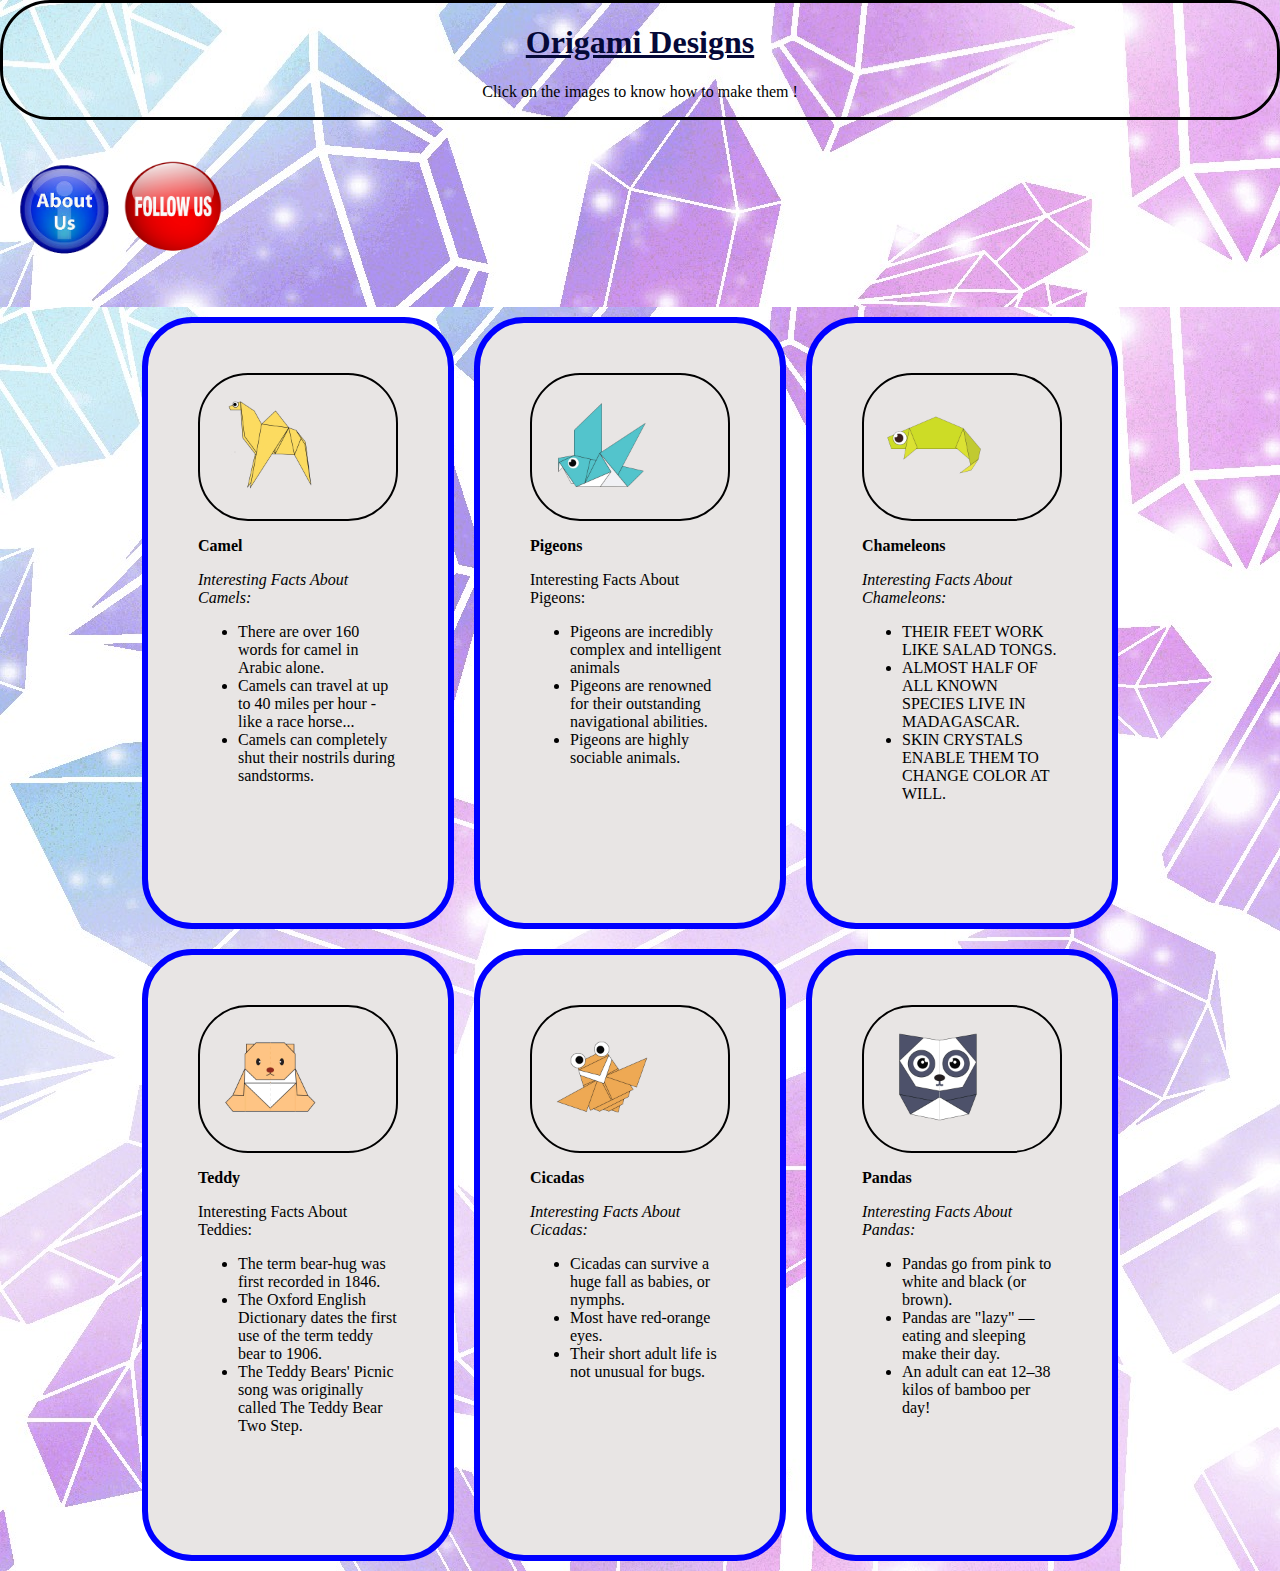
<file: index.html>
<!DOCTYPE html>
<html>

<head>
  <title>Origami Designs</title>
 
  <link rel="stylesheet"
    type="text/css"
    href="style.css"/>
</head>

<body style="background-color: #F0F8FF;">

  <div class="head">
    <font color = #050938>
      <h1><b><u><center>
        Origami Designs
      </center></u></b></h1>
    </font>
    <center><p>Click on the images to know how to make them !</p></center>
  </div>

  <div class="menu">
    <h2> <a href="about.html"><b><img src="about.png" width=100 height=100></b></a>
    <a href="followus.html"><b><img src="follow.png" width=100 height=100></b></a></h2>
  </div>

  <div class="grid">
    <div class="origami">
      <div class="img">
      <a href="http://origami.me/camel" target="_blank"><img src="camel.png" width=100 height=100></a>
    </div>
    <div class="para">
      <p><b>
       Camel</b></p>
    </div>
      <p><i>Interesting Facts About Camels:</i></p>
      <ul>
        <li> There are over 160 words for camel in Arabic alone.<br></li>
          <li> Camels can travel at up to 40 miles per hour - like a race horse...<br></li>
          <li>Camels can completely shut their nostrils during sandstorms.</li>
      </ul>
    </div>

    <div class="origami">
      <div class="img">
      <a href="http://origami.me/pigeon" target="_blank"><img src="pigeon.png" width=100 height=100></a>
    </div>
    <div class="para">
      <p><b>
       Pigeons</b></p>
    </div>
      <p>Interesting Facts About Pigeons:</p>
      <ul>
        <li>Pigeons are incredibly complex and intelligent animals</li>
        <li>Pigeons are renowned for their outstanding navigational abilities.</li>
        <li>Pigeons are highly sociable animals.</li>
      </ul>
    </div>

    <div class="origami">
      <div class="img">
      <a href="http://origami.me/chameleon" target="_blank"><img src="chameleon.png" width=100
          height=100></a>
        </div>
        <div class="para">
          <p><b>
           Chameleons</b></p>
        </div>
      <p><i>Interesting Facts About Chameleons:</i></p>
      <ul>
        <li> THEIR FEET WORK LIKE SALAD TONGS.<br></li>
      <li> ALMOST HALF OF ALL KNOWN SPECIES LIVE IN MADAGASCAR.<br></li>
        <li>SKIN CRYSTALS ENABLE THEM TO CHANGE COLOR AT WILL.</li>
      </ul>
    </div>

    <div class="origami">
      <div class="img">
      <a href="http://origami.me/teddy-bear" target="_blank"><img src="teddy.png" width=100 height=100></a>
    </div>
    <div class="para">
      <p><b>
       Teddy</b></p>
    </div>
      <p>Interesting Facts About Teddies:</p>
      <ul>
        <li> The term bear-hug was first recorded in 1846.<br></li>
      <li> The Oxford English Dictionary dates the first use of the term teddy bear to 1906.<br></li>
        <li>The Teddy Bears' Picnic song was originally called The Teddy Bear Two Step.</li>
      </ul>
    </div>

    <div class="origami">
      <div class="img">
      <a href="http://origami.me/flying-cicada" target="_blank"><img src="cicada.png" width=100
          height=100></a>
        </div>
        <div class="para">
          <p><b>
           Cicadas</b></p>
        </div>
      <p><i>Interesting Facts About Cicadas:</i></p>
      <ul>
        <li> Cicadas can survive a huge fall as babies, or nymphs.<br></li>
      <li> Most have red-orange eyes.<br></li>
        <li>Their short adult life is not unusual for bugs.</li>
      </ul>
    </div>
    <div class="origami">
      <div class="img">
      <a href="http://origami.me/panda" target="_blank"><img src="panda.png" width=100 height=100></a>
    </div>
    <div class="para">
      <p><b>
       Pandas</b></p>
    </div>
      <p><i>Interesting Facts About Pandas:</i></p>
      <ul>
        <li> Pandas go from pink to white and black (or brown).<br></li>
      <li> Pandas are "lazy" — eating and sleeping make their day.<br></li>
        <li>An adult can eat 12–38 kilos of bamboo per day!</li>
      </ul>
    </div>
    
    
  </div>

</body>

</html>
</file>
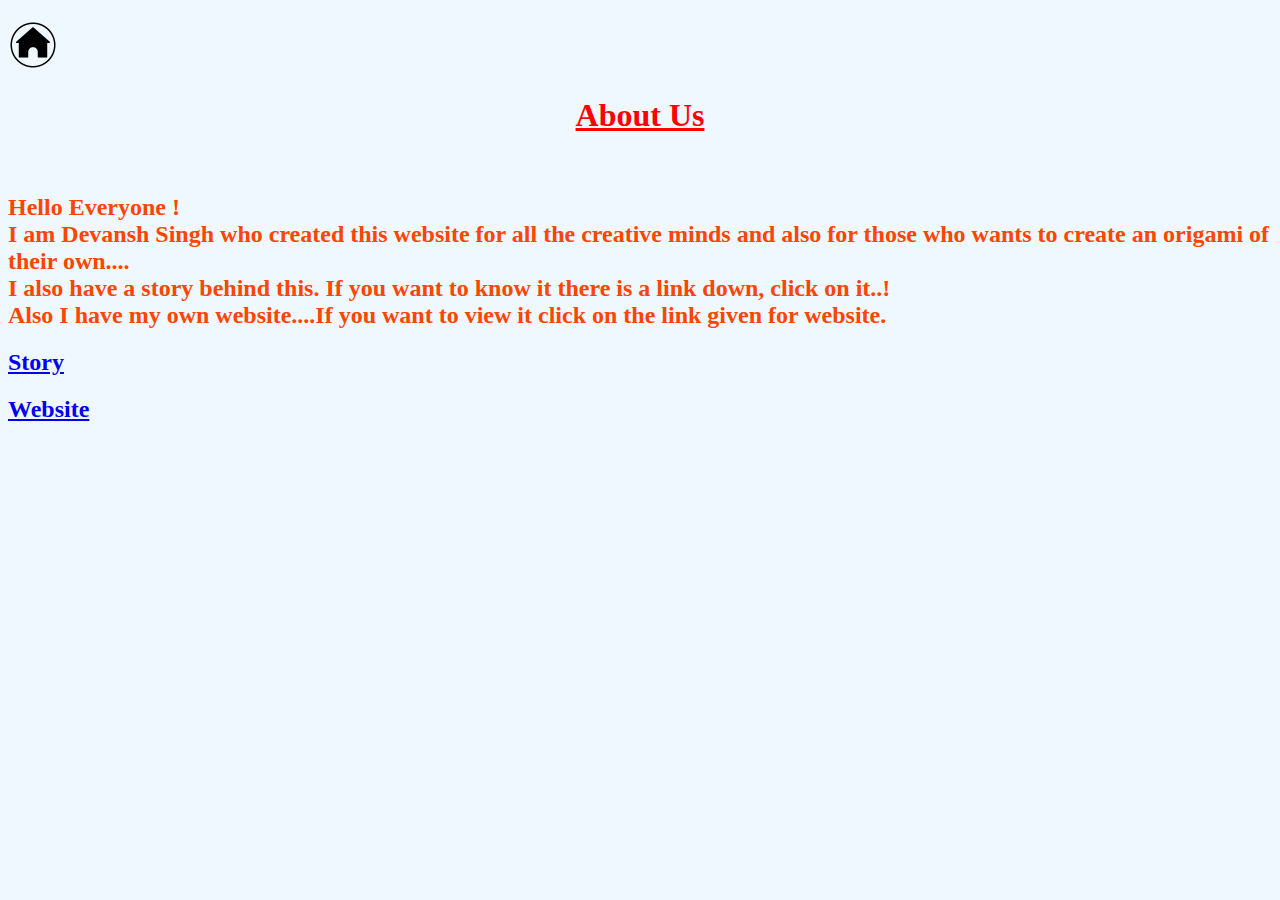
<file: about.html>
<!DOCTYPE html>
<html>
  <head>
    <title>
      Origami designs
    </title>
    <style>
      h1 {
        color:red;
      }
      h2 {
        color:orangered;
      }
     
    </style>
  </head>
  <body bgcolor="#F0F8FF">
    <h2> <a href="index.html"><img src="home.png" width=50 height=50></a><br></h2>
    <h1><b><u><center>About Us</center></u></b></h1><br>

    <h2>
    Hello Everyone !<br>
    I am Devansh Singh who created this website for all the creative minds and also for those 
    who wants to create an origami of their own....<br>
    I also have a story behind this. If you want to know it there is a link down, click on it..!<br>
    Also I have my own website....If you want to view it click on the link given for website.
    </h2>
   
   <div class="ll">
   <h2> <a href="story.html">Story</a><br></h2></div>
   <h2> <a href="https://code.whitehatjr.com/s/login/">Website</a><br></h2>

  </body>
</html>
</file>
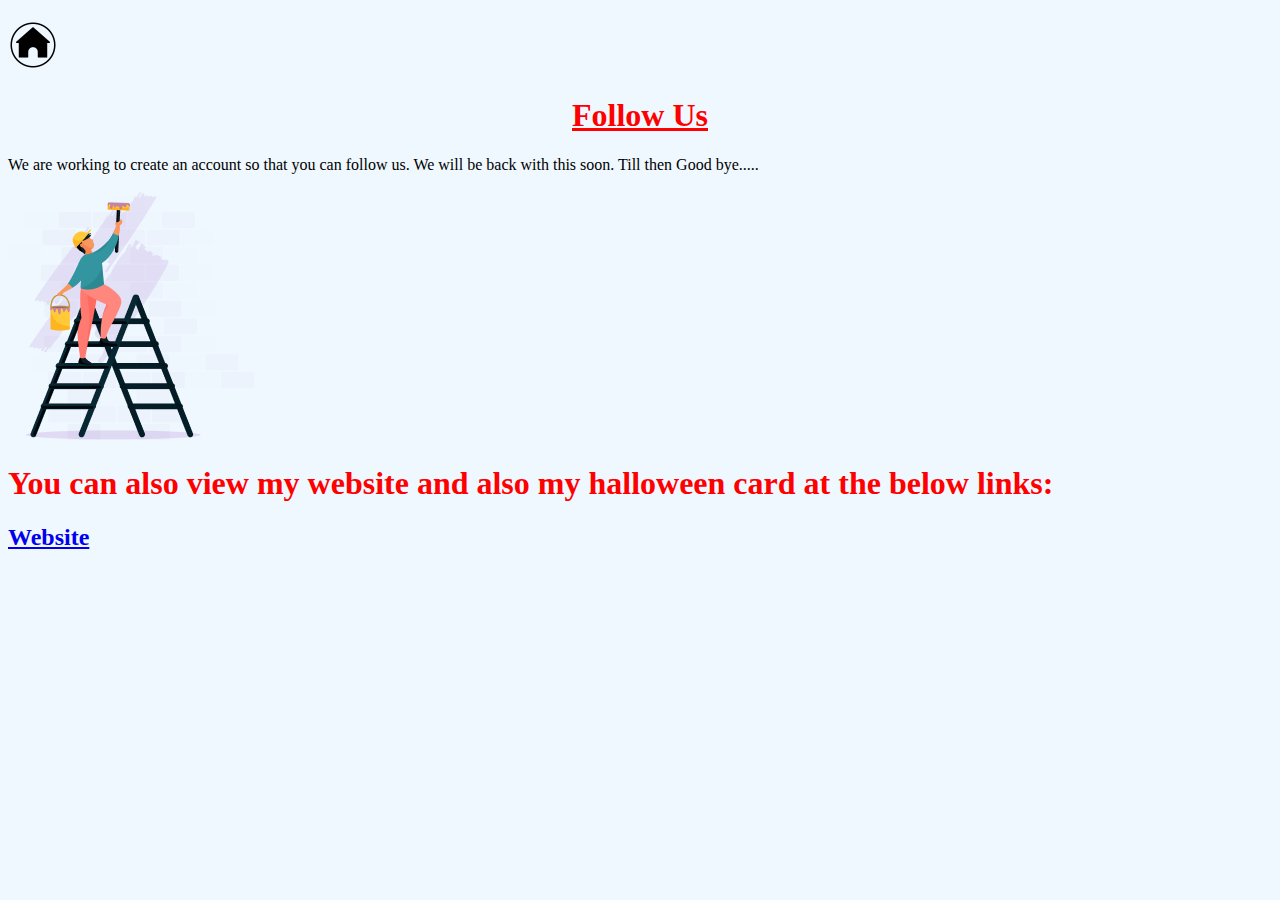
<file: followus.html>
<!DOCTYPE html>
<html>
  <head>
    <title>
      Origami designs
    </title>
    <style>
      h1 {
        color:red;
      }
     
    </style>
  </head>
  <body bgcolor="#F0F8FF">
    <h2> <a href="index.html"><img src="home.png" width=50 height=50></a><br></h2>
    <h1><b><u><center>Follow Us</center></u></b></h1>
   We are working to create an account so that you can follow us. We will be back with this soon.
   Till then Good bye.....<br><br>

   <img src="construction.png">
   <h1>You can also view my website and also my halloween card at the below links: </h1>
   <h2> <a href="https://code.whitehatjr.com/s/login">Website</a><br></h2>

   
  </body>
</html>
</file>
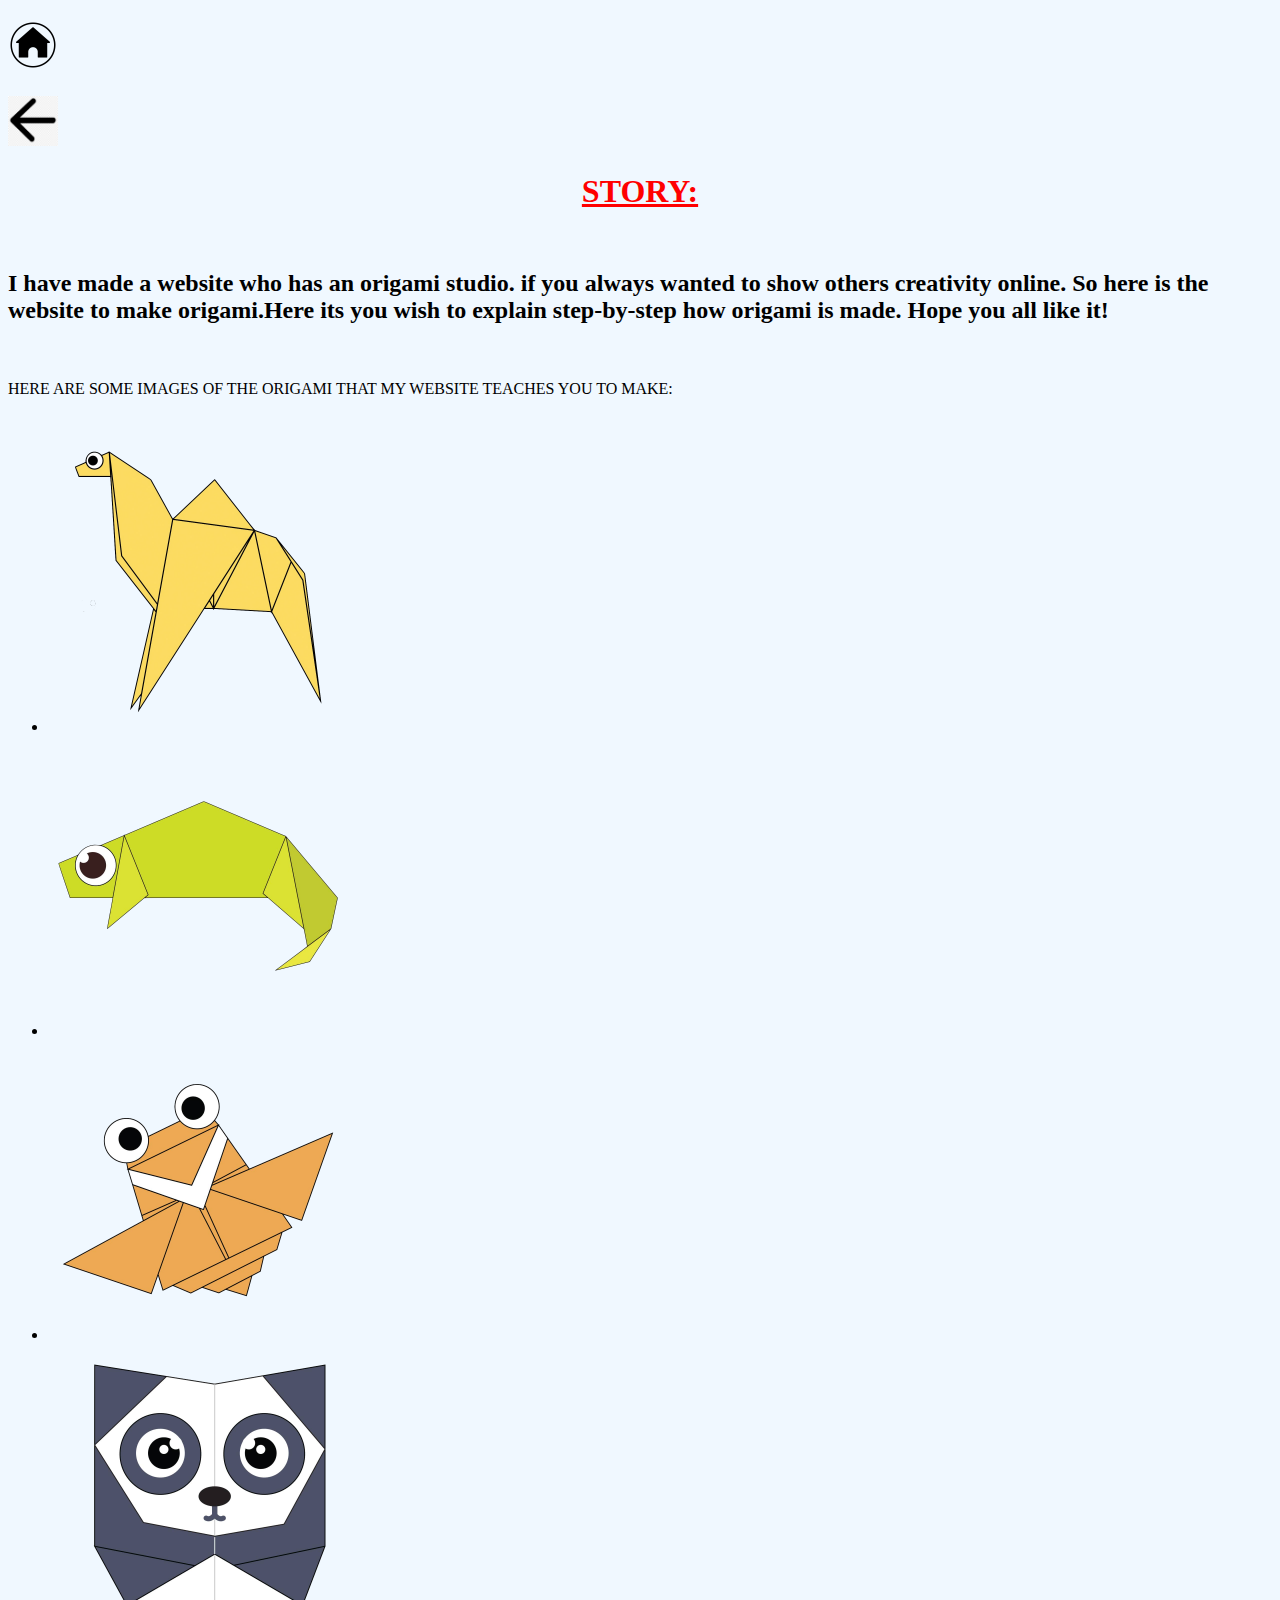
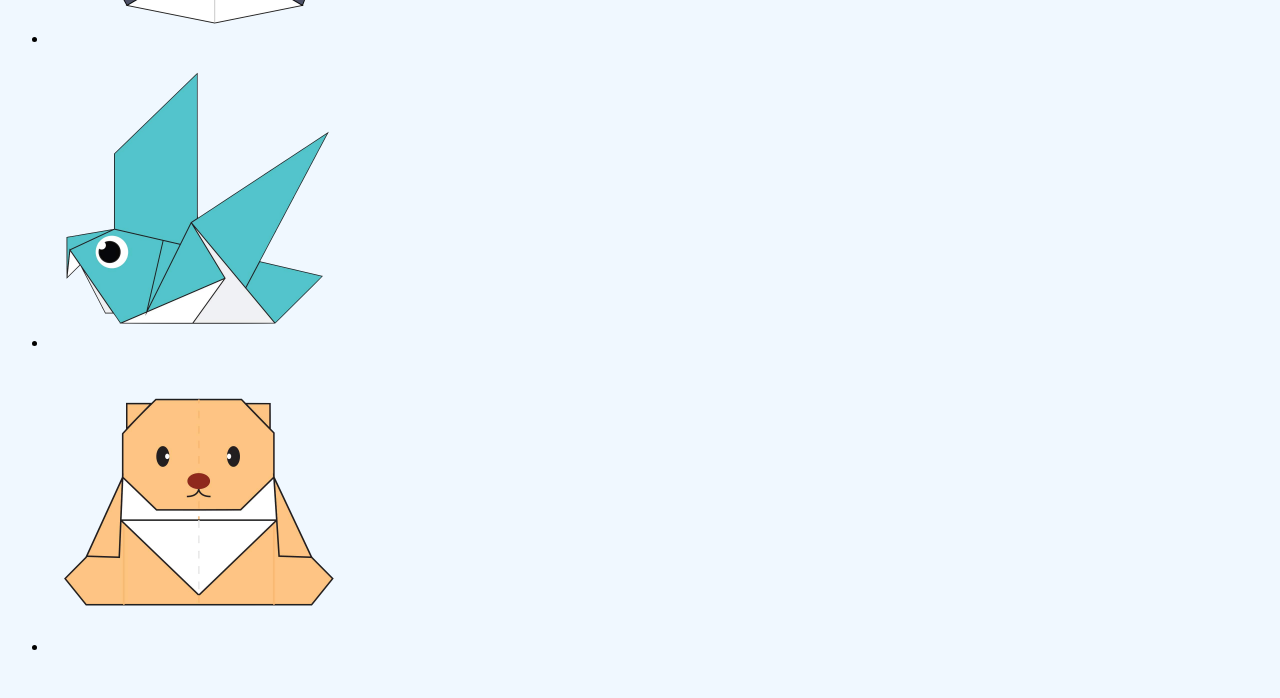
<file: story.html>
<!DOCTYPE html>
<html>
  <head>
    <title>
      Origami designs
    </title>
    <style>
      h1 {
        color:red;
      }
    
     
    </style>
  </head>
  <body bgcolor="#F0F8FF">
    <h2> <a href="index.html"><img src="home.png" width=50 height=50></a><br></h2>
    <h2> <a href="about.html"><img src="back.png" width=50 height=50></a><br></h2>
    <h1><b><u><center>STORY:</center></u></b></h1><br>
    <h2>I have made a website who has an origami studio. if you always wanted to show others creativity online.
      So here is the website to make origami.Here its you wish to explain step-by-step how origami is made. 
      Hope you all like it!</h2>
      <br><br>
      HERE ARE SOME IMAGES OF THE ORIGAMI THAT MY WEBSITE TEACHES YOU TO MAKE:<br><br>
      <ul>
    <li> <img src="camel.png" width=300 height=300/><br></li>
     <li><img src="chameleon.png" width=300 height=300/><br></li>
     <li><img src="cicada.png" width=300 height=300/><br></li>
     <li><img src="panda.png" width=300 height=300/><br></li>
     <li> <img src="pigeon.png" width=300 height=300/><br></li>
     <li> <img src="teddy.png" width=300 height=300/><br></li>
    </ul><Br>
     
  </body>
</html>
</file>
<file: style.css>
body{
  margin: 0px;
  background-image: url(bg.png);
}

.head{
      
  background-color:white;
  background-image: url(bg.png);
  border:solid;
  font-family: fantasy;
  border-radius:50px;
   }

   .menu{
     display: flex;
     justify-content: start;
    
     padding: 15px;
     font-size: 20px;
     font-family: sans-serif;
     font-weight: 400;
     color: #000000;
     border-radius:50px;
     
   }

   .img{
    border: 2px solid #000000;
    padding: 10%;
    border-radius:50px;
   }

.grid {
  background: darkred;
  background-color: #F0F8FF;
  background-image: url(bg.png);
  display: flex;
  justify-content: center;
  flex-direction: row;
  text-align: left;
  flex-wrap: wrap;
}

.origami {
  border: 1px solid #0000FF;
  margin-top: 10px;
  margin-bottom: 10px;
  margin-right: 20px;
  width: 200px;
  height: 500px;
  padding: 50px;
  background-color:#E8E5E4;
  border-width: 6px;
  border-radius:50px;
}
.origami:hover{
  transform: scale(1.2);
  
}

a:link{
  transform: scale(1.2);
  color: black;
  font-family: Impact, Haettenschweiler, 'Arial Narrow Bold', sans-serif;
}


a:visited{
  color: black;
  font-family: Impact, Haettenschweiler, 'Arial Narrow Bold', sans-serif;
}
.img:hover{
  background-color: rgba(250, 10, 10, 0.349);
  color:  black;
}
</file>
